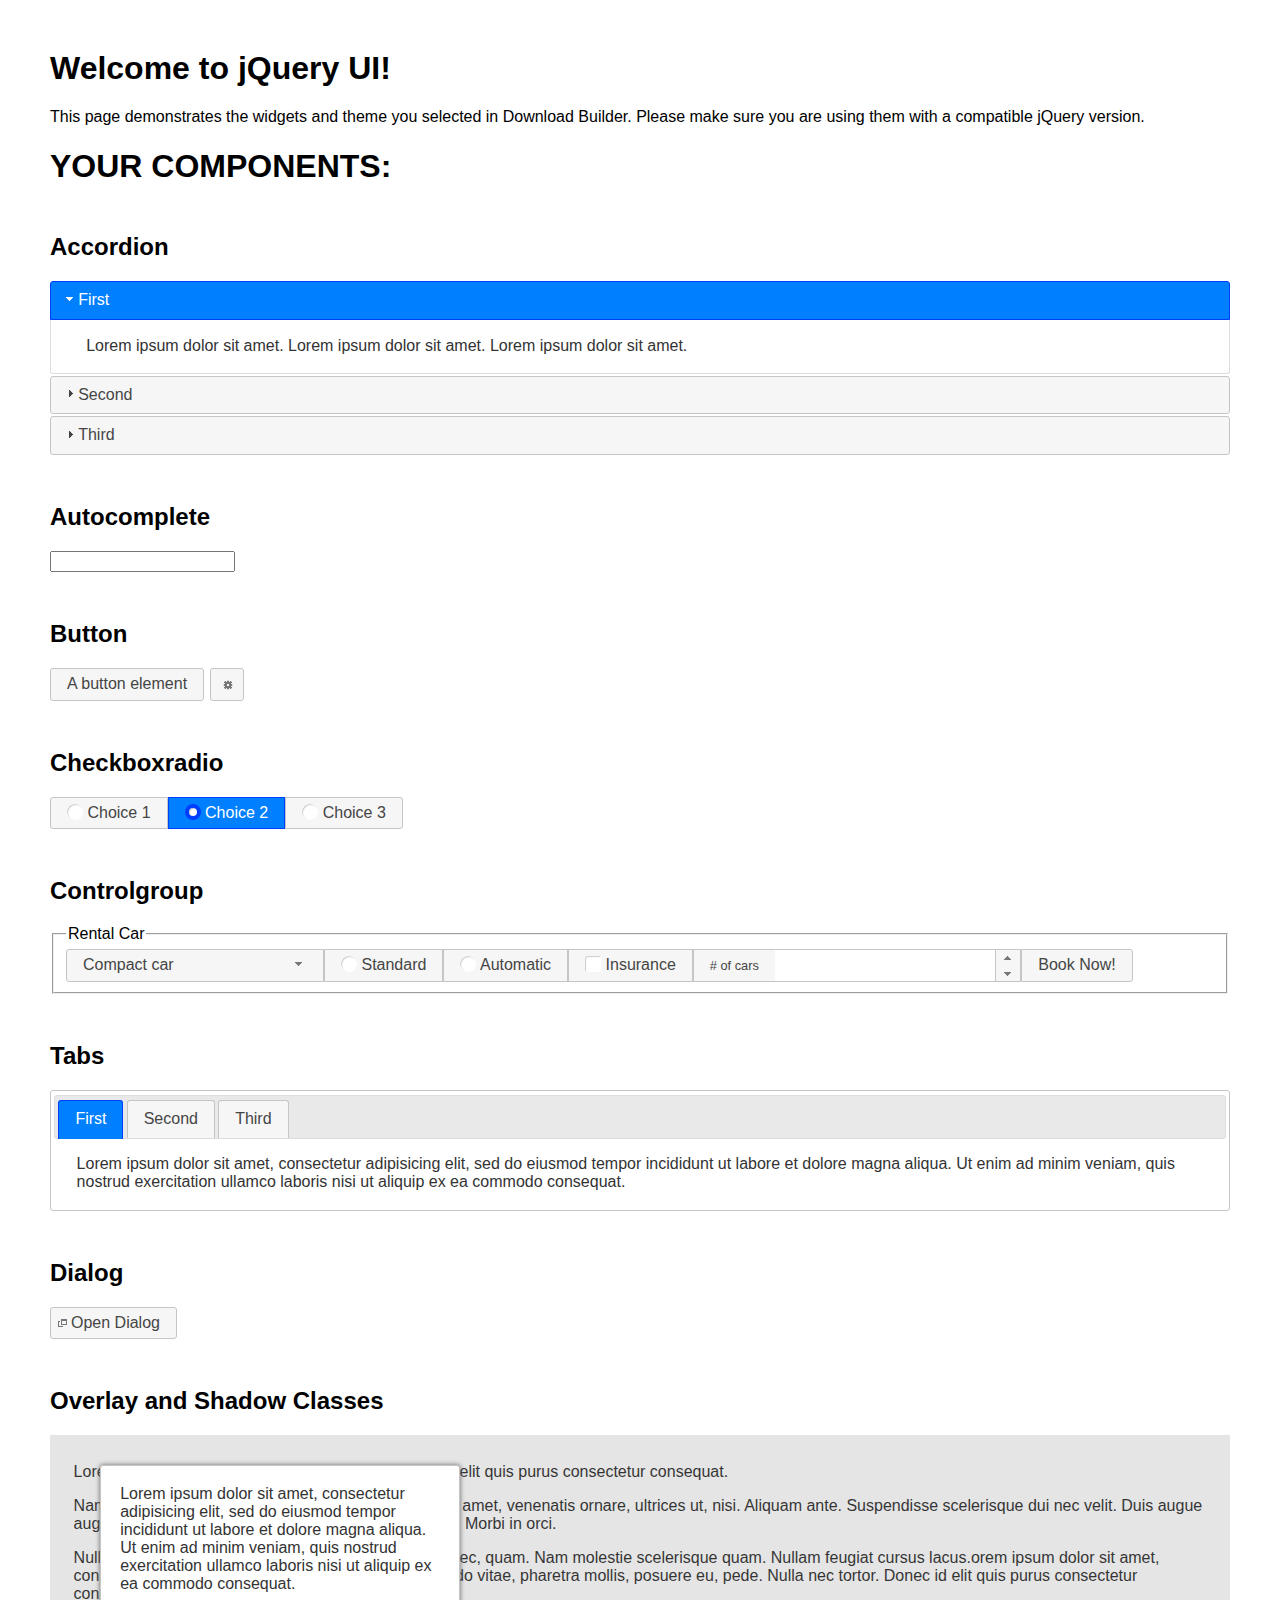
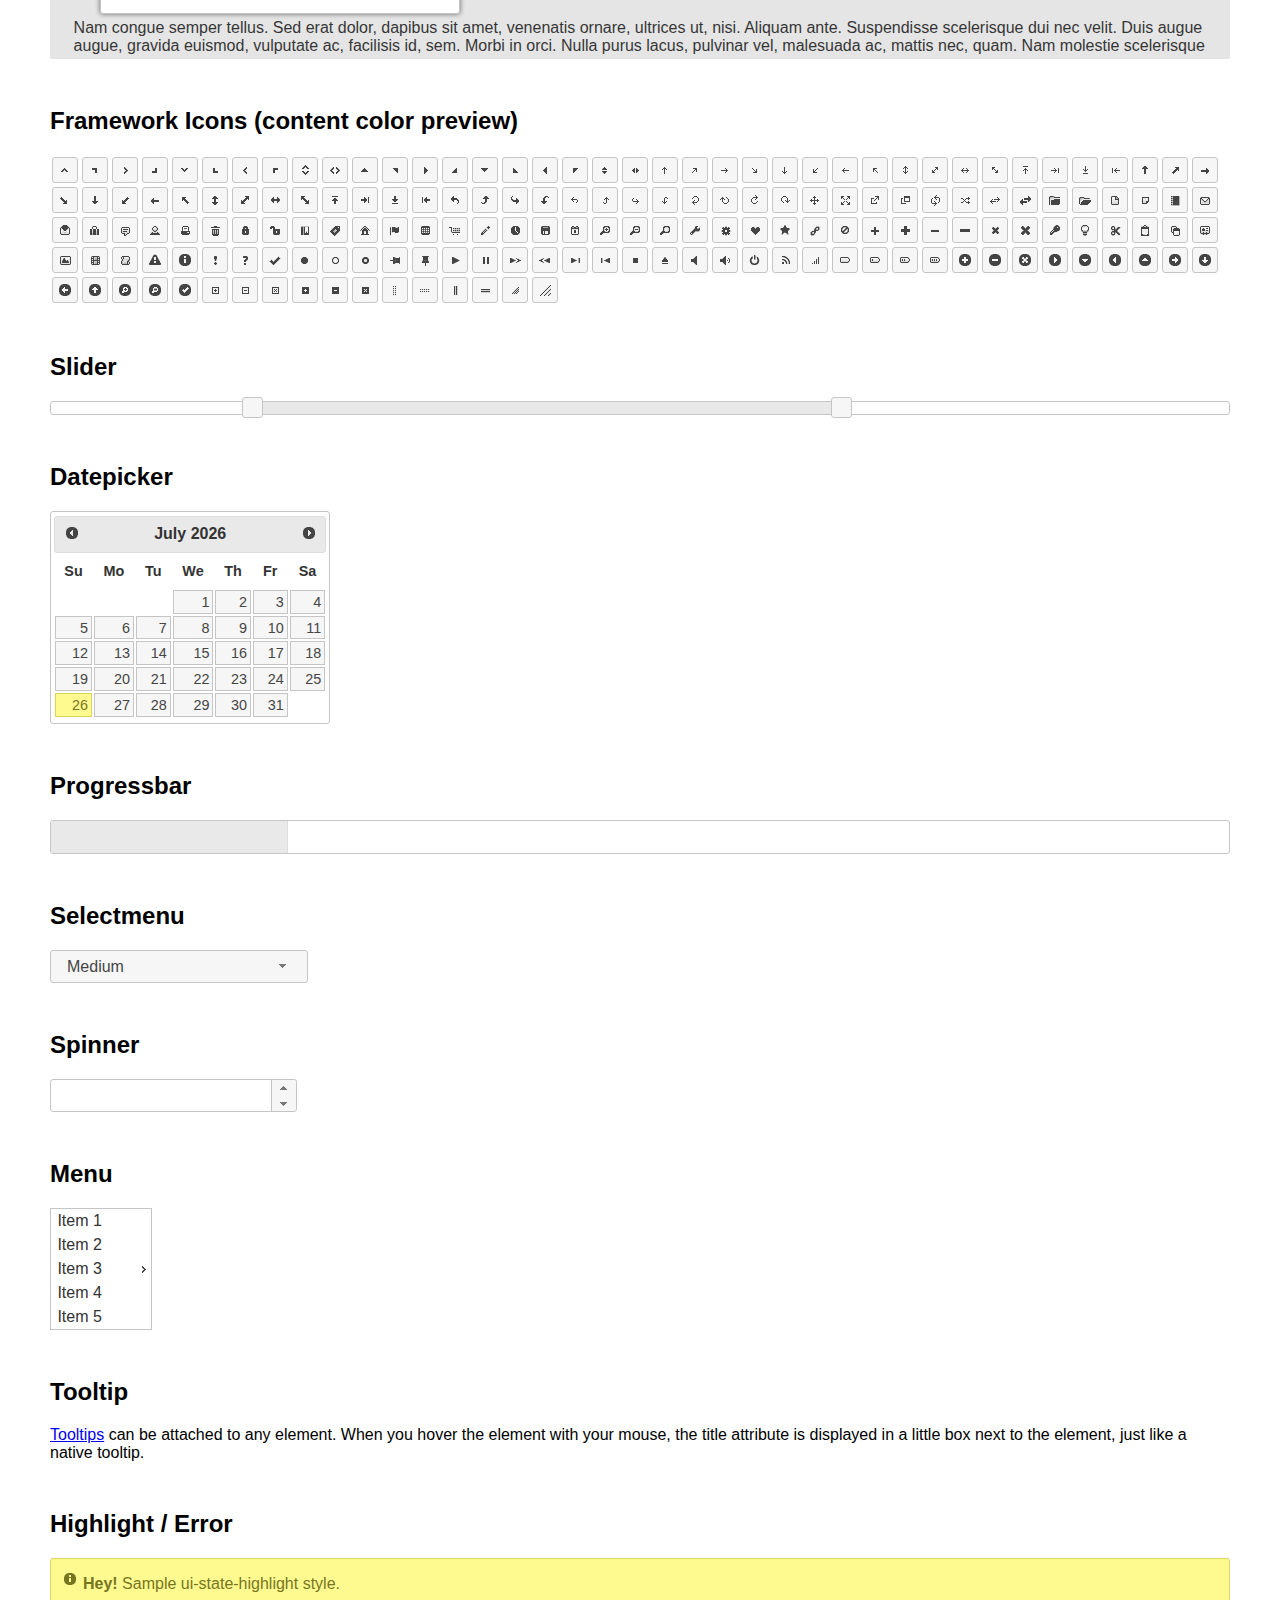
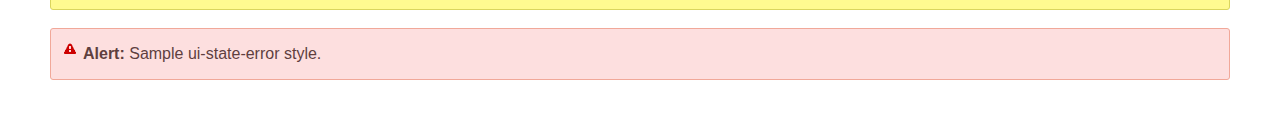
<file: css/jquery-ui-1.12.1.custom/index.html>
<!doctype html>
<html lang="us">
<head>
	<meta charset="utf-8">
	<title>jQuery UI Example Page</title>
	<link href="jquery-ui.css" rel="stylesheet">
	<style>
	body{
		font-family: "Trebuchet MS", sans-serif;
		margin: 50px;
	}
	.demoHeaders {
		margin-top: 2em;
	}
	#dialog-link {
		padding: .4em 1em .4em 20px;
		text-decoration: none;
		position: relative;
	}
	#dialog-link span.ui-icon {
		margin: 0 5px 0 0;
		position: absolute;
		left: .2em;
		top: 50%;
		margin-top: -8px;
	}
	#icons {
		margin: 0;
		padding: 0;
	}
	#icons li {
		margin: 2px;
		position: relative;
		padding: 4px 0;
		cursor: pointer;
		float: left;
		list-style: none;
	}
	#icons span.ui-icon {
		float: left;
		margin: 0 4px;
	}
	.fakewindowcontain .ui-widget-overlay {
		position: absolute;
	}
	select {
		width: 200px;
	}
	</style>
</head>
<body>

<h1>Welcome to jQuery UI!</h1>

<div class="ui-widget">
	<p>This page demonstrates the widgets and theme you selected in Download Builder. Please make sure you are using them with a compatible jQuery version.</p>
</div>

<h1>YOUR COMPONENTS:</h1>


<!-- Accordion -->
<h2 class="demoHeaders">Accordion</h2>
<div id="accordion">
	<h3>First</h3>
	<div>Lorem ipsum dolor sit amet. Lorem ipsum dolor sit amet. Lorem ipsum dolor sit amet.</div>
	<h3>Second</h3>
	<div>Phasellus mattis tincidunt nibh.</div>
	<h3>Third</h3>
	<div>Nam dui erat, auctor a, dignissim quis.</div>
</div>



<!-- Autocomplete -->
<h2 class="demoHeaders">Autocomplete</h2>
<div>
	<input id="autocomplete" title="type &quot;a&quot;">
</div>



<!-- Button -->
<h2 class="demoHeaders">Button</h2>
<button id="button">A button element</button>
<button id="button-icon">An icon-only button</button>



<!-- Checkboxradio -->
<h2 class="demoHeaders">Checkboxradio</h2>
<form style="margin-top: 1em;">
	<div id="radioset">
		<input type="radio" id="radio1" name="radio"><label for="radio1">Choice 1</label>
		<input type="radio" id="radio2" name="radio" checked="checked"><label for="radio2">Choice 2</label>
		<input type="radio" id="radio3" name="radio"><label for="radio3">Choice 3</label>
	</div>
</form>



<!-- Controlgroup -->
<h2 class="demoHeaders">Controlgroup</h2>
<fieldset>
	<legend>Rental Car</legend>
	<div id="controlgroup">
		<select id="car-type">
			<option>Compact car</option>
			<option>Midsize car</option>
			<option>Full size car</option>
			<option>SUV</option>
			<option>Luxury</option>
			<option>Truck</option>
			<option>Van</option>
		</select>
		<label for="transmission-standard">Standard</label>
		<input type="radio" name="transmission" id="transmission-standard">
		<label for="transmission-automatic">Automatic</label>
		<input type="radio" name="transmission" id="transmission-automatic">
		<label for="insurance">Insurance</label>
		<input type="checkbox" name="insurance" id="insurance">
		<label for="horizontal-spinner" class="ui-controlgroup-label"># of cars</label>
		<input id="horizontal-spinner" class="ui-spinner-input">
		<button>Book Now!</button>
	</div>
</fieldset>



<!-- Tabs -->
<h2 class="demoHeaders">Tabs</h2>
<div id="tabs">
	<ul>
		<li><a href="#tabs-1">First</a></li>
		<li><a href="#tabs-2">Second</a></li>
		<li><a href="#tabs-3">Third</a></li>
	</ul>
	<div id="tabs-1">Lorem ipsum dolor sit amet, consectetur adipisicing elit, sed do eiusmod tempor incididunt ut labore et dolore magna aliqua. Ut enim ad minim veniam, quis nostrud exercitation ullamco laboris nisi ut aliquip ex ea commodo consequat.</div>
	<div id="tabs-2">Phasellus mattis tincidunt nibh. Cras orci urna, blandit id, pretium vel, aliquet ornare, felis. Maecenas scelerisque sem non nisl. Fusce sed lorem in enim dictum bibendum.</div>
	<div id="tabs-3">Nam dui erat, auctor a, dignissim quis, sollicitudin eu, felis. Pellentesque nisi urna, interdum eget, sagittis et, consequat vestibulum, lacus. Mauris porttitor ullamcorper augue.</div>
</div>



<h2 class="demoHeaders">Dialog</h2>
<p>
	<button id="dialog-link" class="ui-button ui-corner-all ui-widget">
		<span class="ui-icon ui-icon-newwin"></span>Open Dialog
	</button>
</p>

<h2 class="demoHeaders">Overlay and Shadow Classes</h2>
<div style="position: relative; width: 96%; height: 200px; padding:1% 2%; overflow:hidden;" class="fakewindowcontain">
	<p>Lorem ipsum dolor sit amet,  Nulla nec tortor. Donec id elit quis purus consectetur consequat. </p><p>Nam congue semper tellus. Sed erat dolor, dapibus sit amet, venenatis ornare, ultrices ut, nisi. Aliquam ante. Suspendisse scelerisque dui nec velit. Duis augue augue, gravida euismod, vulputate ac, facilisis id, sem. Morbi in orci. </p><p>Nulla purus lacus, pulvinar vel, malesuada ac, mattis nec, quam. Nam molestie scelerisque quam. Nullam feugiat cursus lacus.orem ipsum dolor sit amet, consectetur adipiscing elit. Donec libero risus, commodo vitae, pharetra mollis, posuere eu, pede. Nulla nec tortor. Donec id elit quis purus consectetur consequat. </p><p>Nam congue semper tellus. Sed erat dolor, dapibus sit amet, venenatis ornare, ultrices ut, nisi. Aliquam ante. Suspendisse scelerisque dui nec velit. Duis augue augue, gravida euismod, vulputate ac, facilisis id, sem. Morbi in orci. Nulla purus lacus, pulvinar vel, malesuada ac, mattis nec, quam. Nam molestie scelerisque quam. </p><p>Nullam feugiat cursus lacus.orem ipsum dolor sit amet, consectetur adipiscing elit. Donec libero risus, commodo vitae, pharetra mollis, posuere eu, pede. Nulla nec tortor. Donec id elit quis purus consectetur consequat. Nam congue semper tellus. Sed erat dolor, dapibus sit amet, venenatis ornare, ultrices ut, nisi. Aliquam ante. </p><p>Suspendisse scelerisque dui nec velit. Duis augue augue, gravida euismod, vulputate ac, facilisis id, sem. Morbi in orci. Nulla purus lacus, pulvinar vel, malesuada ac, mattis nec, quam. Nam molestie scelerisque quam. Nullam feugiat cursus lacus.orem ipsum dolor sit amet, consectetur adipiscing elit. Donec libero risus, commodo vitae, pharetra mollis, posuere eu, pede. Nulla nec tortor. Donec id elit quis purus consectetur consequat. Nam congue semper tellus. Sed erat dolor, dapibus sit amet, venenatis ornare, ultrices ut, nisi. </p>

	<!-- ui-dialog -->
	<div class="ui-widget-overlay ui-front"></div>
	<div style="position: absolute; width: 320px; left: 50px; top: 30px; padding: 1.2em" class="ui-widget ui-front ui-widget-content ui-corner-all ui-widget-shadow">
		Lorem ipsum dolor sit amet, consectetur adipisicing elit, sed do eiusmod tempor incididunt ut labore et dolore magna aliqua. Ut enim ad minim veniam, quis nostrud exercitation ullamco laboris nisi ut aliquip ex ea commodo consequat.
	</div>

</div>

<!-- ui-dialog -->
<div id="dialog" title="Dialog Title">
	<p>Lorem ipsum dolor sit amet, consectetur adipisicing elit, sed do eiusmod tempor incididunt ut labore et dolore magna aliqua. Ut enim ad minim veniam, quis nostrud exercitation ullamco laboris nisi ut aliquip ex ea commodo consequat.</p>
</div>



<h2 class="demoHeaders">Framework Icons (content color preview)</h2>
<ul id="icons" class="ui-widget ui-helper-clearfix">
	<li class="ui-state-default ui-corner-all" title=".ui-icon-caret-1-n"><span class="ui-icon ui-icon-caret-1-n"></span></li>
	<li class="ui-state-default ui-corner-all" title=".ui-icon-caret-1-ne"><span class="ui-icon ui-icon-caret-1-ne"></span></li>
	<li class="ui-state-default ui-corner-all" title=".ui-icon-caret-1-e"><span class="ui-icon ui-icon-caret-1-e"></span></li>
	<li class="ui-state-default ui-corner-all" title=".ui-icon-caret-1-se"><span class="ui-icon ui-icon-caret-1-se"></span></li>
	<li class="ui-state-default ui-corner-all" title=".ui-icon-caret-1-s"><span class="ui-icon ui-icon-caret-1-s"></span></li>
	<li class="ui-state-default ui-corner-all" title=".ui-icon-caret-1-sw"><span class="ui-icon ui-icon-caret-1-sw"></span></li>
	<li class="ui-state-default ui-corner-all" title=".ui-icon-caret-1-w"><span class="ui-icon ui-icon-caret-1-w"></span></li>
	<li class="ui-state-default ui-corner-all" title=".ui-icon-caret-1-nw"><span class="ui-icon ui-icon-caret-1-nw"></span></li>
	<li class="ui-state-default ui-corner-all" title=".ui-icon-caret-2-n-s"><span class="ui-icon ui-icon-caret-2-n-s"></span></li>
	<li class="ui-state-default ui-corner-all" title=".ui-icon-caret-2-e-w"><span class="ui-icon ui-icon-caret-2-e-w"></span></li>
	<li class="ui-state-default ui-corner-all" title=".ui-icon-triangle-1-n"><span class="ui-icon ui-icon-triangle-1-n"></span></li>
	<li class="ui-state-default ui-corner-all" title=".ui-icon-triangle-1-ne"><span class="ui-icon ui-icon-triangle-1-ne"></span></li>
	<li class="ui-state-default ui-corner-all" title=".ui-icon-triangle-1-e"><span class="ui-icon ui-icon-triangle-1-e"></span></li>
	<li class="ui-state-default ui-corner-all" title=".ui-icon-triangle-1-se"><span class="ui-icon ui-icon-triangle-1-se"></span></li>
	<li class="ui-state-default ui-corner-all" title=".ui-icon-triangle-1-s"><span class="ui-icon ui-icon-triangle-1-s"></span></li>
	<li class="ui-state-default ui-corner-all" title=".ui-icon-triangle-1-sw"><span class="ui-icon ui-icon-triangle-1-sw"></span></li>
	<li class="ui-state-default ui-corner-all" title=".ui-icon-triangle-1-w"><span class="ui-icon ui-icon-triangle-1-w"></span></li>
	<li class="ui-state-default ui-corner-all" title=".ui-icon-triangle-1-nw"><span class="ui-icon ui-icon-triangle-1-nw"></span></li>
	<li class="ui-state-default ui-corner-all" title=".ui-icon-triangle-2-n-s"><span class="ui-icon ui-icon-triangle-2-n-s"></span></li>
	<li class="ui-state-default ui-corner-all" title=".ui-icon-triangle-2-e-w"><span class="ui-icon ui-icon-triangle-2-e-w"></span></li>
	<li class="ui-state-default ui-corner-all" title=".ui-icon-arrow-1-n"><span class="ui-icon ui-icon-arrow-1-n"></span></li>
	<li class="ui-state-default ui-corner-all" title=".ui-icon-arrow-1-ne"><span class="ui-icon ui-icon-arrow-1-ne"></span></li>
	<li class="ui-state-default ui-corner-all" title=".ui-icon-arrow-1-e"><span class="ui-icon ui-icon-arrow-1-e"></span></li>
	<li class="ui-state-default ui-corner-all" title=".ui-icon-arrow-1-se"><span class="ui-icon ui-icon-arrow-1-se"></span></li>
	<li class="ui-state-default ui-corner-all" title=".ui-icon-arrow-1-s"><span class="ui-icon ui-icon-arrow-1-s"></span></li>
	<li class="ui-state-default ui-corner-all" title=".ui-icon-arrow-1-sw"><span class="ui-icon ui-icon-arrow-1-sw"></span></li>
	<li class="ui-state-default ui-corner-all" title=".ui-icon-arrow-1-w"><span class="ui-icon ui-icon-arrow-1-w"></span></li>
	<li class="ui-state-default ui-corner-all" title=".ui-icon-arrow-1-nw"><span class="ui-icon ui-icon-arrow-1-nw"></span></li>
	<li class="ui-state-default ui-corner-all" title=".ui-icon-arrow-2-n-s"><span class="ui-icon ui-icon-arrow-2-n-s"></span></li>
	<li class="ui-state-default ui-corner-all" title=".ui-icon-arrow-2-ne-sw"><span class="ui-icon ui-icon-arrow-2-ne-sw"></span></li>
	<li class="ui-state-default ui-corner-all" title=".ui-icon-arrow-2-e-w"><span class="ui-icon ui-icon-arrow-2-e-w"></span></li>
	<li class="ui-state-default ui-corner-all" title=".ui-icon-arrow-2-se-nw"><span class="ui-icon ui-icon-arrow-2-se-nw"></span></li>
	<li class="ui-state-default ui-corner-all" title=".ui-icon-arrowstop-1-n"><span class="ui-icon ui-icon-arrowstop-1-n"></span></li>
	<li class="ui-state-default ui-corner-all" title=".ui-icon-arrowstop-1-e"><span class="ui-icon ui-icon-arrowstop-1-e"></span></li>
	<li class="ui-state-default ui-corner-all" title=".ui-icon-arrowstop-1-s"><span class="ui-icon ui-icon-arrowstop-1-s"></span></li>
	<li class="ui-state-default ui-corner-all" title=".ui-icon-arrowstop-1-w"><span class="ui-icon ui-icon-arrowstop-1-w"></span></li>
	<li class="ui-state-default ui-corner-all" title=".ui-icon-arrowthick-1-n"><span class="ui-icon ui-icon-arrowthick-1-n"></span></li>
	<li class="ui-state-default ui-corner-all" title=".ui-icon-arrowthick-1-ne"><span class="ui-icon ui-icon-arrowthick-1-ne"></span></li>
	<li class="ui-state-default ui-corner-all" title=".ui-icon-arrowthick-1-e"><span class="ui-icon ui-icon-arrowthick-1-e"></span></li>
	<li class="ui-state-default ui-corner-all" title=".ui-icon-arrowthick-1-se"><span class="ui-icon ui-icon-arrowthick-1-se"></span></li>
	<li class="ui-state-default ui-corner-all" title=".ui-icon-arrowthick-1-s"><span class="ui-icon ui-icon-arrowthick-1-s"></span></li>
	<li class="ui-state-default ui-corner-all" title=".ui-icon-arrowthick-1-sw"><span class="ui-icon ui-icon-arrowthick-1-sw"></span></li>
	<li class="ui-state-default ui-corner-all" title=".ui-icon-arrowthick-1-w"><span class="ui-icon ui-icon-arrowthick-1-w"></span></li>
	<li class="ui-state-default ui-corner-all" title=".ui-icon-arrowthick-1-nw"><span class="ui-icon ui-icon-arrowthick-1-nw"></span></li>
	<li class="ui-state-default ui-corner-all" title=".ui-icon-arrowthick-2-n-s"><span class="ui-icon ui-icon-arrowthick-2-n-s"></span></li>
	<li class="ui-state-default ui-corner-all" title=".ui-icon-arrowthick-2-ne-sw"><span class="ui-icon ui-icon-arrowthick-2-ne-sw"></span></li>
	<li class="ui-state-default ui-corner-all" title=".ui-icon-arrowthick-2-e-w"><span class="ui-icon ui-icon-arrowthick-2-e-w"></span></li>
	<li class="ui-state-default ui-corner-all" title=".ui-icon-arrowthick-2-se-nw"><span class="ui-icon ui-icon-arrowthick-2-se-nw"></span></li>
	<li class="ui-state-default ui-corner-all" title=".ui-icon-arrowthickstop-1-n"><span class="ui-icon ui-icon-arrowthickstop-1-n"></span></li>
	<li class="ui-state-default ui-corner-all" title=".ui-icon-arrowthickstop-1-e"><span class="ui-icon ui-icon-arrowthickstop-1-e"></span></li>
	<li class="ui-state-default ui-corner-all" title=".ui-icon-arrowthickstop-1-s"><span class="ui-icon ui-icon-arrowthickstop-1-s"></span></li>
	<li class="ui-state-default ui-corner-all" title=".ui-icon-arrowthickstop-1-w"><span class="ui-icon ui-icon-arrowthickstop-1-w"></span></li>
	<li class="ui-state-default ui-corner-all" title=".ui-icon-arrowreturnthick-1-w"><span class="ui-icon ui-icon-arrowreturnthick-1-w"></span></li>
	<li class="ui-state-default ui-corner-all" title=".ui-icon-arrowreturnthick-1-n"><span class="ui-icon ui-icon-arrowreturnthick-1-n"></span></li>
	<li class="ui-state-default ui-corner-all" title=".ui-icon-arrowreturnthick-1-e"><span class="ui-icon ui-icon-arrowreturnthick-1-e"></span></li>
	<li class="ui-state-default ui-corner-all" title=".ui-icon-arrowreturnthick-1-s"><span class="ui-icon ui-icon-arrowreturnthick-1-s"></span></li>
	<li class="ui-state-default ui-corner-all" title=".ui-icon-arrowreturn-1-w"><span class="ui-icon ui-icon-arrowreturn-1-w"></span></li>
	<li class="ui-state-default ui-corner-all" title=".ui-icon-arrowreturn-1-n"><span class="ui-icon ui-icon-arrowreturn-1-n"></span></li>
	<li class="ui-state-default ui-corner-all" title=".ui-icon-arrowreturn-1-e"><span class="ui-icon ui-icon-arrowreturn-1-e"></span></li>
	<li class="ui-state-default ui-corner-all" title=".ui-icon-arrowreturn-1-s"><span class="ui-icon ui-icon-arrowreturn-1-s"></span></li>
	<li class="ui-state-default ui-corner-all" title=".ui-icon-arrowrefresh-1-w"><span class="ui-icon ui-icon-arrowrefresh-1-w"></span></li>
	<li class="ui-state-default ui-corner-all" title=".ui-icon-arrowrefresh-1-n"><span class="ui-icon ui-icon-arrowrefresh-1-n"></span></li>
	<li class="ui-state-default ui-corner-all" title=".ui-icon-arrowrefresh-1-e"><span class="ui-icon ui-icon-arrowrefresh-1-e"></span></li>
	<li class="ui-state-default ui-corner-all" title=".ui-icon-arrowrefresh-1-s"><span class="ui-icon ui-icon-arrowrefresh-1-s"></span></li>
	<li class="ui-state-default ui-corner-all" title=".ui-icon-arrow-4"><span class="ui-icon ui-icon-arrow-4"></span></li>
	<li class="ui-state-default ui-corner-all" title=".ui-icon-arrow-4-diag"><span class="ui-icon ui-icon-arrow-4-diag"></span></li>
	<li class="ui-state-default ui-corner-all" title=".ui-icon-extlink"><span class="ui-icon ui-icon-extlink"></span></li>
	<li class="ui-state-default ui-corner-all" title=".ui-icon-newwin"><span class="ui-icon ui-icon-newwin"></span></li>
	<li class="ui-state-default ui-corner-all" title=".ui-icon-refresh"><span class="ui-icon ui-icon-refresh"></span></li>
	<li class="ui-state-default ui-corner-all" title=".ui-icon-shuffle"><span class="ui-icon ui-icon-shuffle"></span></li>
	<li class="ui-state-default ui-corner-all" title=".ui-icon-transfer-e-w"><span class="ui-icon ui-icon-transfer-e-w"></span></li>
	<li class="ui-state-default ui-corner-all" title=".ui-icon-transferthick-e-w"><span class="ui-icon ui-icon-transferthick-e-w"></span></li>
	<li class="ui-state-default ui-corner-all" title=".ui-icon-folder-collapsed"><span class="ui-icon ui-icon-folder-collapsed"></span></li>
	<li class="ui-state-default ui-corner-all" title=".ui-icon-folder-open"><span class="ui-icon ui-icon-folder-open"></span></li>
	<li class="ui-state-default ui-corner-all" title=".ui-icon-document"><span class="ui-icon ui-icon-document"></span></li>
	<li class="ui-state-default ui-corner-all" title=".ui-icon-document-b"><span class="ui-icon ui-icon-document-b"></span></li>
	<li class="ui-state-default ui-corner-all" title=".ui-icon-note"><span class="ui-icon ui-icon-note"></span></li>
	<li class="ui-state-default ui-corner-all" title=".ui-icon-mail-closed"><span class="ui-icon ui-icon-mail-closed"></span></li>
	<li class="ui-state-default ui-corner-all" title=".ui-icon-mail-open"><span class="ui-icon ui-icon-mail-open"></span></li>
	<li class="ui-state-default ui-corner-all" title=".ui-icon-suitcase"><span class="ui-icon ui-icon-suitcase"></span></li>
	<li class="ui-state-default ui-corner-all" title=".ui-icon-comment"><span class="ui-icon ui-icon-comment"></span></li>
	<li class="ui-state-default ui-corner-all" title=".ui-icon-person"><span class="ui-icon ui-icon-person"></span></li>
	<li class="ui-state-default ui-corner-all" title=".ui-icon-print"><span class="ui-icon ui-icon-print"></span></li>
	<li class="ui-state-default ui-corner-all" title=".ui-icon-trash"><span class="ui-icon ui-icon-trash"></span></li>
	<li class="ui-state-default ui-corner-all" title=".ui-icon-locked"><span class="ui-icon ui-icon-locked"></span></li>
	<li class="ui-state-default ui-corner-all" title=".ui-icon-unlocked"><span class="ui-icon ui-icon-unlocked"></span></li>
	<li class="ui-state-default ui-corner-all" title=".ui-icon-bookmark"><span class="ui-icon ui-icon-bookmark"></span></li>
	<li class="ui-state-default ui-corner-all" title=".ui-icon-tag"><span class="ui-icon ui-icon-tag"></span></li>
	<li class="ui-state-default ui-corner-all" title=".ui-icon-home"><span class="ui-icon ui-icon-home"></span></li>
	<li class="ui-state-default ui-corner-all" title=".ui-icon-flag"><span class="ui-icon ui-icon-flag"></span></li>
	<li class="ui-state-default ui-corner-all" title=".ui-icon-calculator"><span class="ui-icon ui-icon-calculator"></span></li>
	<li class="ui-state-default ui-corner-all" title=".ui-icon-cart"><span class="ui-icon ui-icon-cart"></span></li>
	<li class="ui-state-default ui-corner-all" title=".ui-icon-pencil"><span class="ui-icon ui-icon-pencil"></span></li>
	<li class="ui-state-default ui-corner-all" title=".ui-icon-clock"><span class="ui-icon ui-icon-clock"></span></li>
	<li class="ui-state-default ui-corner-all" title=".ui-icon-disk"><span class="ui-icon ui-icon-disk"></span></li>
	<li class="ui-state-default ui-corner-all" title=".ui-icon-calendar"><span class="ui-icon ui-icon-calendar"></span></li>
	<li class="ui-state-default ui-corner-all" title=".ui-icon-zoomin"><span class="ui-icon ui-icon-zoomin"></span></li>
	<li class="ui-state-default ui-corner-all" title=".ui-icon-zoomout"><span class="ui-icon ui-icon-zoomout"></span></li>
	<li class="ui-state-default ui-corner-all" title=".ui-icon-search"><span class="ui-icon ui-icon-search"></span></li>
	<li class="ui-state-default ui-corner-all" title=".ui-icon-wrench"><span class="ui-icon ui-icon-wrench"></span></li>
	<li class="ui-state-default ui-corner-all" title=".ui-icon-gear"><span class="ui-icon ui-icon-gear"></span></li>
	<li class="ui-state-default ui-corner-all" title=".ui-icon-heart"><span class="ui-icon ui-icon-heart"></span></li>
	<li class="ui-state-default ui-corner-all" title=".ui-icon-star"><span class="ui-icon ui-icon-star"></span></li>
	<li class="ui-state-default ui-corner-all" title=".ui-icon-link"><span class="ui-icon ui-icon-link"></span></li>
	<li class="ui-state-default ui-corner-all" title=".ui-icon-cancel"><span class="ui-icon ui-icon-cancel"></span></li>
	<li class="ui-state-default ui-corner-all" title=".ui-icon-plus"><span class="ui-icon ui-icon-plus"></span></li>
	<li class="ui-state-default ui-corner-all" title=".ui-icon-plusthick"><span class="ui-icon ui-icon-plusthick"></span></li>
	<li class="ui-state-default ui-corner-all" title=".ui-icon-minus"><span class="ui-icon ui-icon-minus"></span></li>
	<li class="ui-state-default ui-corner-all" title=".ui-icon-minusthick"><span class="ui-icon ui-icon-minusthick"></span></li>
	<li class="ui-state-default ui-corner-all" title=".ui-icon-close"><span class="ui-icon ui-icon-close"></span></li>
	<li class="ui-state-default ui-corner-all" title=".ui-icon-closethick"><span class="ui-icon ui-icon-closethick"></span></li>
	<li class="ui-state-default ui-corner-all" title=".ui-icon-key"><span class="ui-icon ui-icon-key"></span></li>
	<li class="ui-state-default ui-corner-all" title=".ui-icon-lightbulb"><span class="ui-icon ui-icon-lightbulb"></span></li>
	<li class="ui-state-default ui-corner-all" title=".ui-icon-scissors"><span class="ui-icon ui-icon-scissors"></span></li>
	<li class="ui-state-default ui-corner-all" title=".ui-icon-clipboard"><span class="ui-icon ui-icon-clipboard"></span></li>
	<li class="ui-state-default ui-corner-all" title=".ui-icon-copy"><span class="ui-icon ui-icon-copy"></span></li>
	<li class="ui-state-default ui-corner-all" title=".ui-icon-contact"><span class="ui-icon ui-icon-contact"></span></li>
	<li class="ui-state-default ui-corner-all" title=".ui-icon-image"><span class="ui-icon ui-icon-image"></span></li>
	<li class="ui-state-default ui-corner-all" title=".ui-icon-video"><span class="ui-icon ui-icon-video"></span></li>
	<li class="ui-state-default ui-corner-all" title=".ui-icon-script"><span class="ui-icon ui-icon-script"></span></li>
	<li class="ui-state-default ui-corner-all" title=".ui-icon-alert"><span class="ui-icon ui-icon-alert"></span></li>
	<li class="ui-state-default ui-corner-all" title=".ui-icon-info"><span class="ui-icon ui-icon-info"></span></li>
	<li class="ui-state-default ui-corner-all" title=".ui-icon-notice"><span class="ui-icon ui-icon-notice"></span></li>
	<li class="ui-state-default ui-corner-all" title=".ui-icon-help"><span class="ui-icon ui-icon-help"></span></li>
	<li class="ui-state-default ui-corner-all" title=".ui-icon-check"><span class="ui-icon ui-icon-check"></span></li>
	<li class="ui-state-default ui-corner-all" title=".ui-icon-bullet"><span class="ui-icon ui-icon-bullet"></span></li>
	<li class="ui-state-default ui-corner-all" title=".ui-icon-radio-off"><span class="ui-icon ui-icon-radio-off"></span></li>
	<li class="ui-state-default ui-corner-all" title=".ui-icon-radio-on"><span class="ui-icon ui-icon-radio-on"></span></li>
	<li class="ui-state-default ui-corner-all" title=".ui-icon-pin-w"><span class="ui-icon ui-icon-pin-w"></span></li>
	<li class="ui-state-default ui-corner-all" title=".ui-icon-pin-s"><span class="ui-icon ui-icon-pin-s"></span></li>
	<li class="ui-state-default ui-corner-all" title=".ui-icon-play"><span class="ui-icon ui-icon-play"></span></li>
	<li class="ui-state-default ui-corner-all" title=".ui-icon-pause"><span class="ui-icon ui-icon-pause"></span></li>
	<li class="ui-state-default ui-corner-all" title=".ui-icon-seek-next"><span class="ui-icon ui-icon-seek-next"></span></li>
	<li class="ui-state-default ui-corner-all" title=".ui-icon-seek-prev"><span class="ui-icon ui-icon-seek-prev"></span></li>
	<li class="ui-state-default ui-corner-all" title=".ui-icon-seek-end"><span class="ui-icon ui-icon-seek-end"></span></li>
	<li class="ui-state-default ui-corner-all" title=".ui-icon-seek-first"><span class="ui-icon ui-icon-seek-first"></span></li>
	<li class="ui-state-default ui-corner-all" title=".ui-icon-stop"><span class="ui-icon ui-icon-stop"></span></li>
	<li class="ui-state-default ui-corner-all" title=".ui-icon-eject"><span class="ui-icon ui-icon-eject"></span></li>
	<li class="ui-state-default ui-corner-all" title=".ui-icon-volume-off"><span class="ui-icon ui-icon-volume-off"></span></li>
	<li class="ui-state-default ui-corner-all" title=".ui-icon-volume-on"><span class="ui-icon ui-icon-volume-on"></span></li>
	<li class="ui-state-default ui-corner-all" title=".ui-icon-power"><span class="ui-icon ui-icon-power"></span></li>
	<li class="ui-state-default ui-corner-all" title=".ui-icon-signal-diag"><span class="ui-icon ui-icon-signal-diag"></span></li>
	<li class="ui-state-default ui-corner-all" title=".ui-icon-signal"><span class="ui-icon ui-icon-signal"></span></li>
	<li class="ui-state-default ui-corner-all" title=".ui-icon-battery-0"><span class="ui-icon ui-icon-battery-0"></span></li>
	<li class="ui-state-default ui-corner-all" title=".ui-icon-battery-1"><span class="ui-icon ui-icon-battery-1"></span></li>
	<li class="ui-state-default ui-corner-all" title=".ui-icon-battery-2"><span class="ui-icon ui-icon-battery-2"></span></li>
	<li class="ui-state-default ui-corner-all" title=".ui-icon-battery-3"><span class="ui-icon ui-icon-battery-3"></span></li>
	<li class="ui-state-default ui-corner-all" title=".ui-icon-circle-plus"><span class="ui-icon ui-icon-circle-plus"></span></li>
	<li class="ui-state-default ui-corner-all" title=".ui-icon-circle-minus"><span class="ui-icon ui-icon-circle-minus"></span></li>
	<li class="ui-state-default ui-corner-all" title=".ui-icon-circle-close"><span class="ui-icon ui-icon-circle-close"></span></li>
	<li class="ui-state-default ui-corner-all" title=".ui-icon-circle-triangle-e"><span class="ui-icon ui-icon-circle-triangle-e"></span></li>
	<li class="ui-state-default ui-corner-all" title=".ui-icon-circle-triangle-s"><span class="ui-icon ui-icon-circle-triangle-s"></span></li>
	<li class="ui-state-default ui-corner-all" title=".ui-icon-circle-triangle-w"><span class="ui-icon ui-icon-circle-triangle-w"></span></li>
	<li class="ui-state-default ui-corner-all" title=".ui-icon-circle-triangle-n"><span class="ui-icon ui-icon-circle-triangle-n"></span></li>
	<li class="ui-state-default ui-corner-all" title=".ui-icon-circle-arrow-e"><span class="ui-icon ui-icon-circle-arrow-e"></span></li>
	<li class="ui-state-default ui-corner-all" title=".ui-icon-circle-arrow-s"><span class="ui-icon ui-icon-circle-arrow-s"></span></li>
	<li class="ui-state-default ui-corner-all" title=".ui-icon-circle-arrow-w"><span class="ui-icon ui-icon-circle-arrow-w"></span></li>
	<li class="ui-state-default ui-corner-all" title=".ui-icon-circle-arrow-n"><span class="ui-icon ui-icon-circle-arrow-n"></span></li>
	<li class="ui-state-default ui-corner-all" title=".ui-icon-circle-zoomin"><span class="ui-icon ui-icon-circle-zoomin"></span></li>
	<li class="ui-state-default ui-corner-all" title=".ui-icon-circle-zoomout"><span class="ui-icon ui-icon-circle-zoomout"></span></li>
	<li class="ui-state-default ui-corner-all" title=".ui-icon-circle-check"><span class="ui-icon ui-icon-circle-check"></span></li>
	<li class="ui-state-default ui-corner-all" title=".ui-icon-circlesmall-plus"><span class="ui-icon ui-icon-circlesmall-plus"></span></li>
	<li class="ui-state-default ui-corner-all" title=".ui-icon-circlesmall-minus"><span class="ui-icon ui-icon-circlesmall-minus"></span></li>
	<li class="ui-state-default ui-corner-all" title=".ui-icon-circlesmall-close"><span class="ui-icon ui-icon-circlesmall-close"></span></li>
	<li class="ui-state-default ui-corner-all" title=".ui-icon-squaresmall-plus"><span class="ui-icon ui-icon-squaresmall-plus"></span></li>
	<li class="ui-state-default ui-corner-all" title=".ui-icon-squaresmall-minus"><span class="ui-icon ui-icon-squaresmall-minus"></span></li>
	<li class="ui-state-default ui-corner-all" title=".ui-icon-squaresmall-close"><span class="ui-icon ui-icon-squaresmall-close"></span></li>
	<li class="ui-state-default ui-corner-all" title=".ui-icon-grip-dotted-vertical"><span class="ui-icon ui-icon-grip-dotted-vertical"></span></li>
	<li class="ui-state-default ui-corner-all" title=".ui-icon-grip-dotted-horizontal"><span class="ui-icon ui-icon-grip-dotted-horizontal"></span></li>
	<li class="ui-state-default ui-corner-all" title=".ui-icon-grip-solid-vertical"><span class="ui-icon ui-icon-grip-solid-vertical"></span></li>
	<li class="ui-state-default ui-corner-all" title=".ui-icon-grip-solid-horizontal"><span class="ui-icon ui-icon-grip-solid-horizontal"></span></li>
	<li class="ui-state-default ui-corner-all" title=".ui-icon-gripsmall-diagonal-se"><span class="ui-icon ui-icon-gripsmall-diagonal-se"></span></li>
	<li class="ui-state-default ui-corner-all" title=".ui-icon-grip-diagonal-se"><span class="ui-icon ui-icon-grip-diagonal-se"></span></li>
</ul>


<!-- Slider -->
<h2 class="demoHeaders">Slider</h2>
<div id="slider"></div>



<!-- Datepicker -->
<h2 class="demoHeaders">Datepicker</h2>
<div id="datepicker"></div>



<!-- Progressbar -->
<h2 class="demoHeaders">Progressbar</h2>
<div id="progressbar"></div>



<!-- Progressbar -->
<h2 class="demoHeaders">Selectmenu</h2>
<select id="selectmenu">
	<option>Slower</option>
	<option>Slow</option>
	<option selected="selected">Medium</option>
	<option>Fast</option>
	<option>Faster</option>
</select>



<!-- Spinner -->
<h2 class="demoHeaders">Spinner</h2>
<input id="spinner">



<!-- Menu -->
<h2 class="demoHeaders">Menu</h2>
<ul style="width:100px;" id="menu">
	<li><div>Item 1</div></li>
	<li><div>Item 2</div></li>
	<li><div>Item 3</div>
		<ul>
			<li><div>Item 3-1</div></li>
			<li><div>Item 3-2</div></li>
			<li><div>Item 3-3</div></li>
			<li><div>Item 3-4</div></li>
			<li><div>Item 3-5</div></li>
		</ul>
	</li>
	<li><div>Item 4</div></li>
	<li><div>Item 5</div></li>
</ul>



<!-- Tooltip -->
<h2 class="demoHeaders">Tooltip</h2>
<p id="tooltip">
	<a href="#" title="That&apos;s what this widget is">Tooltips</a> can be attached to any element. When you hover
the element with your mouse, the title attribute is displayed in a little box next to the element, just like a native tooltip.
</p>


<!-- Highlight / Error -->
<h2 class="demoHeaders">Highlight / Error</h2>
<div class="ui-widget">
	<div class="ui-state-highlight ui-corner-all" style="margin-top: 20px; padding: 0 .7em;">
		<p><span class="ui-icon ui-icon-info" style="float: left; margin-right: .3em;"></span>
		<strong>Hey!</strong> Sample ui-state-highlight style.</p>
	</div>
</div>
<br>
<div class="ui-widget">
	<div class="ui-state-error ui-corner-all" style="padding: 0 .7em;">
		<p><span class="ui-icon ui-icon-alert" style="float: left; margin-right: .3em;"></span>
		<strong>Alert:</strong> Sample ui-state-error style.</p>
	</div>
</div>

<script src="external/jquery/jquery.js"></script>
<script src="jquery-ui.js"></script>
<script>

$( "#accordion" ).accordion();



var availableTags = [
	"ActionScript",
	"AppleScript",
	"Asp",
	"BASIC",
	"C",
	"C++",
	"Clojure",
	"COBOL",
	"ColdFusion",
	"Erlang",
	"Fortran",
	"Groovy",
	"Haskell",
	"Java",
	"JavaScript",
	"Lisp",
	"Perl",
	"PHP",
	"Python",
	"Ruby",
	"Scala",
	"Scheme"
];
$( "#autocomplete" ).autocomplete({
	source: availableTags
});



$( "#button" ).button();
$( "#button-icon" ).button({
	icon: "ui-icon-gear",
	showLabel: false
});



$( "#radioset" ).buttonset();



$( "#controlgroup" ).controlgroup();



$( "#tabs" ).tabs();



$( "#dialog" ).dialog({
	autoOpen: false,
	width: 400,
	buttons: [
		{
			text: "Ok",
			click: function() {
				$( this ).dialog( "close" );
			}
		},
		{
			text: "Cancel",
			click: function() {
				$( this ).dialog( "close" );
			}
		}
	]
});

// Link to open the dialog
$( "#dialog-link" ).click(function( event ) {
	$( "#dialog" ).dialog( "open" );
	event.preventDefault();
});



$( "#datepicker" ).datepicker({
	inline: true
});



$( "#slider" ).slider({
	range: true,
	values: [ 17, 67 ]
});



$( "#progressbar" ).progressbar({
	value: 20
});



$( "#spinner" ).spinner();



$( "#menu" ).menu();



$( "#tooltip" ).tooltip();



$( "#selectmenu" ).selectmenu();


// Hover states on the static widgets
$( "#dialog-link, #icons li" ).hover(
	function() {
		$( this ).addClass( "ui-state-hover" );
	},
	function() {
		$( this ).removeClass( "ui-state-hover" );
	}
);
</script>
</body>
</html>
</file>
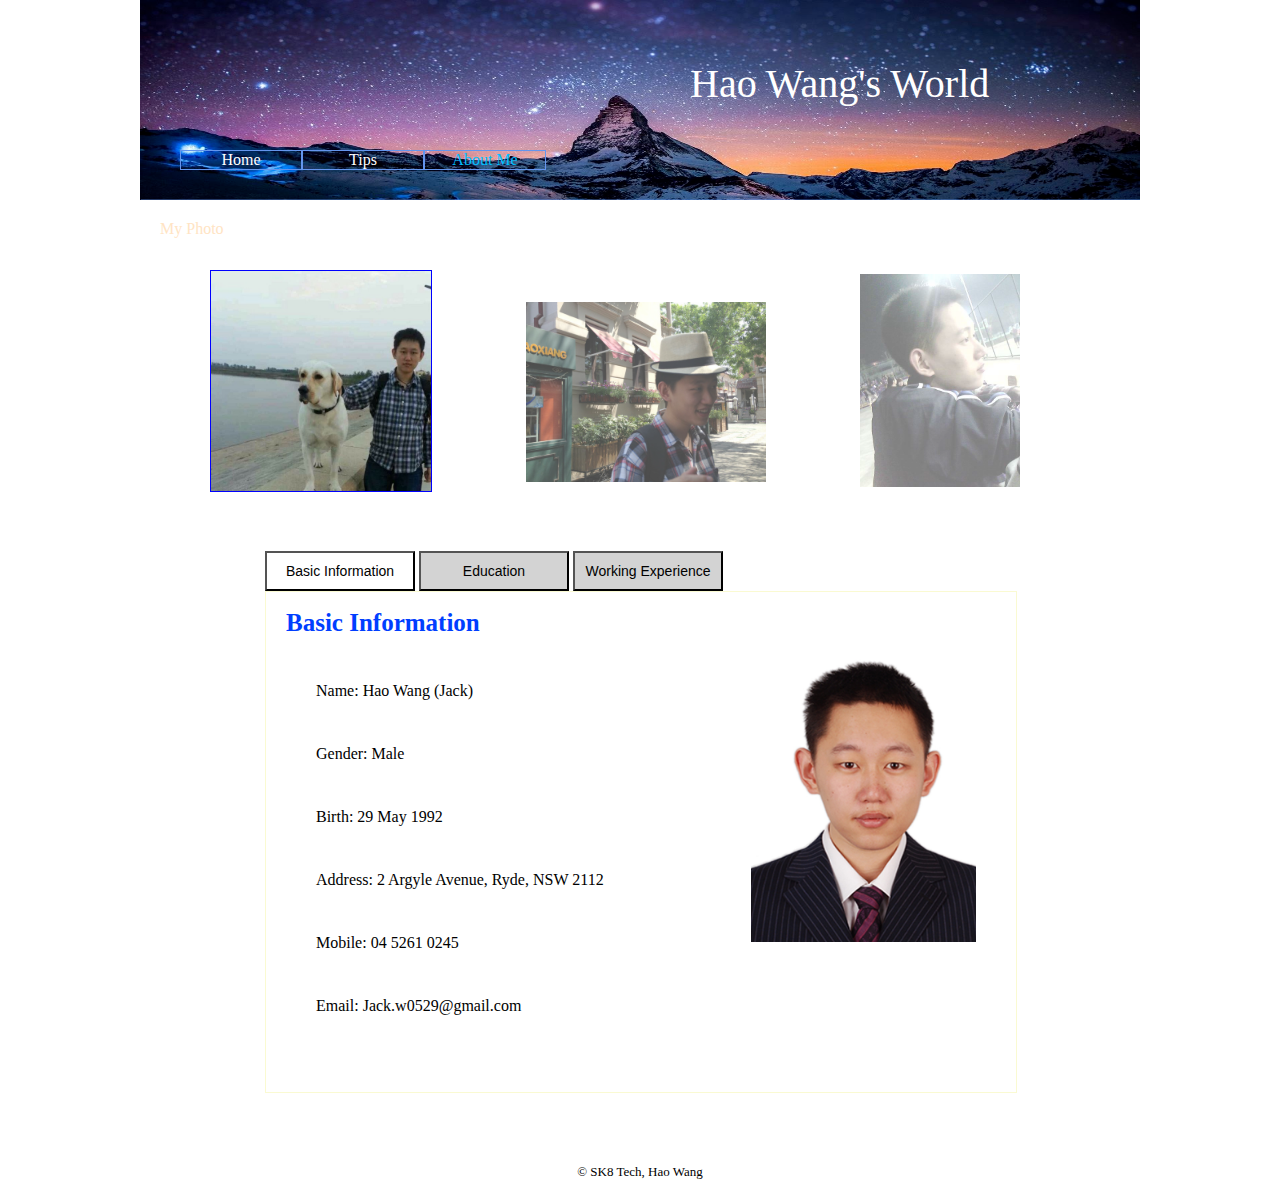
<file: About Me.html>
<!DOCTYPE html>
<html lang="en">
<head>
    <meta charset="UTF-8">
    <title>Hao Wang AboutMe</title>

    <link rel="stylesheet" type="text/css" href="css/header-footer.css">
    <link rel="stylesheet" type="text/css" href="css/AboutMe.css">
</head>
<body>
    <div id="mainpart">
        <!--header-->
        <div id="header">
            <div id="header_h">
                <h align="right">Hao Wang's World</h>
            </div>
            <ul>
                <li><a href="Homepage.html" >Home</a></li>
                <li><a href="Tips.html">Tips</a></li>
                <li><a href="About%20Me.html" class="selected">About Me</a></li>
            </ul>
        </div>
        <!--/header-->

        <!--content-CV and some pictures-->
        <div id="content">
            <script src="js/AboutMe.js" type="text/javascript"></script>
            <!--picture-->
            <div id="first" class="same-line">
                <div id="my-photos">
                    <p style="margin-left: 20px;margin-top: 0; padding-top: 20px; display: block; color: bisque">My Photo</p>
                    <img class="myphoto show" style="width: 220px;margin: auto 0 10px 70px" src="picture/myphoto1.jpg"/>
                    <img class="myphoto" style="width: 240px;margin: auto 0 20px 90px "src="picture/myphoto2.jpg"/>
                    <img class="myphoto" style="width: 160px; margin: 20px 0 15px 90px" src="picture/myphoto3.jpg"/>
                </div>
            </div>

            <!--CV content or self intro-->

            <div id="second" class="same-line">
                <div id="resume">
                    <div id="button" align="left">
                        <input class="active" type="button" value="Basic Information" tabindex="0"/>
                        <input type="button" value="Education" tabindex="1"/>
                        <input type="button" value="Working Experience" tabindex="2"/>
                    </div>
                    <div id="info">
                        <div class="CV" id="basic-info" style="display: block">
                            <img src="../JS%20practice/picture/Me.jpg"/>
                            <h1>Basic Information</h1>
                            <p>Name: Hao Wang (Jack)</p>
                            <p>Gender: Male</p>
                            <p>Birth: 29 May 1992</p>
                            <p>Address: 2 Argyle Avenue, Ryde, NSW 2112</p>
                            <p>Mobile: 04 5261 0245</p>
                            <p>Email: Jack.w0529@gmail.com</p>

                        </div>
                        <div class="CV" id="edu">
                            <h1>Education</h1>
                            <h2>Master</h2>
                            <p>Master, Information Technology, Major in Internetworking</p>
                            <p>University of Technology Sydney</p>
                            <p>2015.2 - 2016.11</p>
                            <br>
                            <h2>Bachelor</h2>
                            <p>Bachelor, Engineering Management</p>
                            <p>Central University of Finance and Economics – Beijing, China</p>
                            <p>2010.9 - 2014.7</p>
                        </div>
                        <div class="CV" id="work-exp">
                            <h1>Working Experience</h1>
                            <p><strong>Human Resources Internship</strong></p>
                            <p>Beijing 797 Hua Yin Electronics Co.,Ltd.</p>
                            <p>2011.7-2011.8 (1 month)</p>
                            <p> Recruit and train new employees</p>
                            <p> Record the personnel alteration situation</p>
                            <br>
                            <p><strong>Human Resources Internship</strong></p>
                            <p>Beijing Foreign Enterprise Human Resources Service Co.,Ltd.</p>
                            <p>2014.3-2014.4 (1 month)</p>
                            <p> Filtrate resume</p>
                            <p> Recruit new employees for China Unicorn and Samsung</p>
                            <p> Basic training for new employees</p>
                            <br>
                            <p><strong>Policies and regulations of internship</strong></p>
                            <p>China Industry Software Association</p>
                            <p>2014.7-2015.1 (6 months)</p>
                            <p> Contact and collect enterprise data from software enterprises</p>
                            <p> Basic data analysis to make standard for evaluating the annual qualified software enterprise</p>
                            <br>
                            <p><strong>Part-time Waiter</strong></p>
                            <p>Wangfu Family Kitchen, Eastwood</p>
                            <p>2015.11-2016.1 (3 months)</p>
                        </div>
                    </div>
                </div>
            </div>
        </div>
        <!--/content-->

        <!--footer-->
        <div id="footer">
            <p align="center">&copy; SK8 Tech, Hao Wang</p>
        </div>
        <!--/footer-->
    </div>
</body>

</html>
</file>
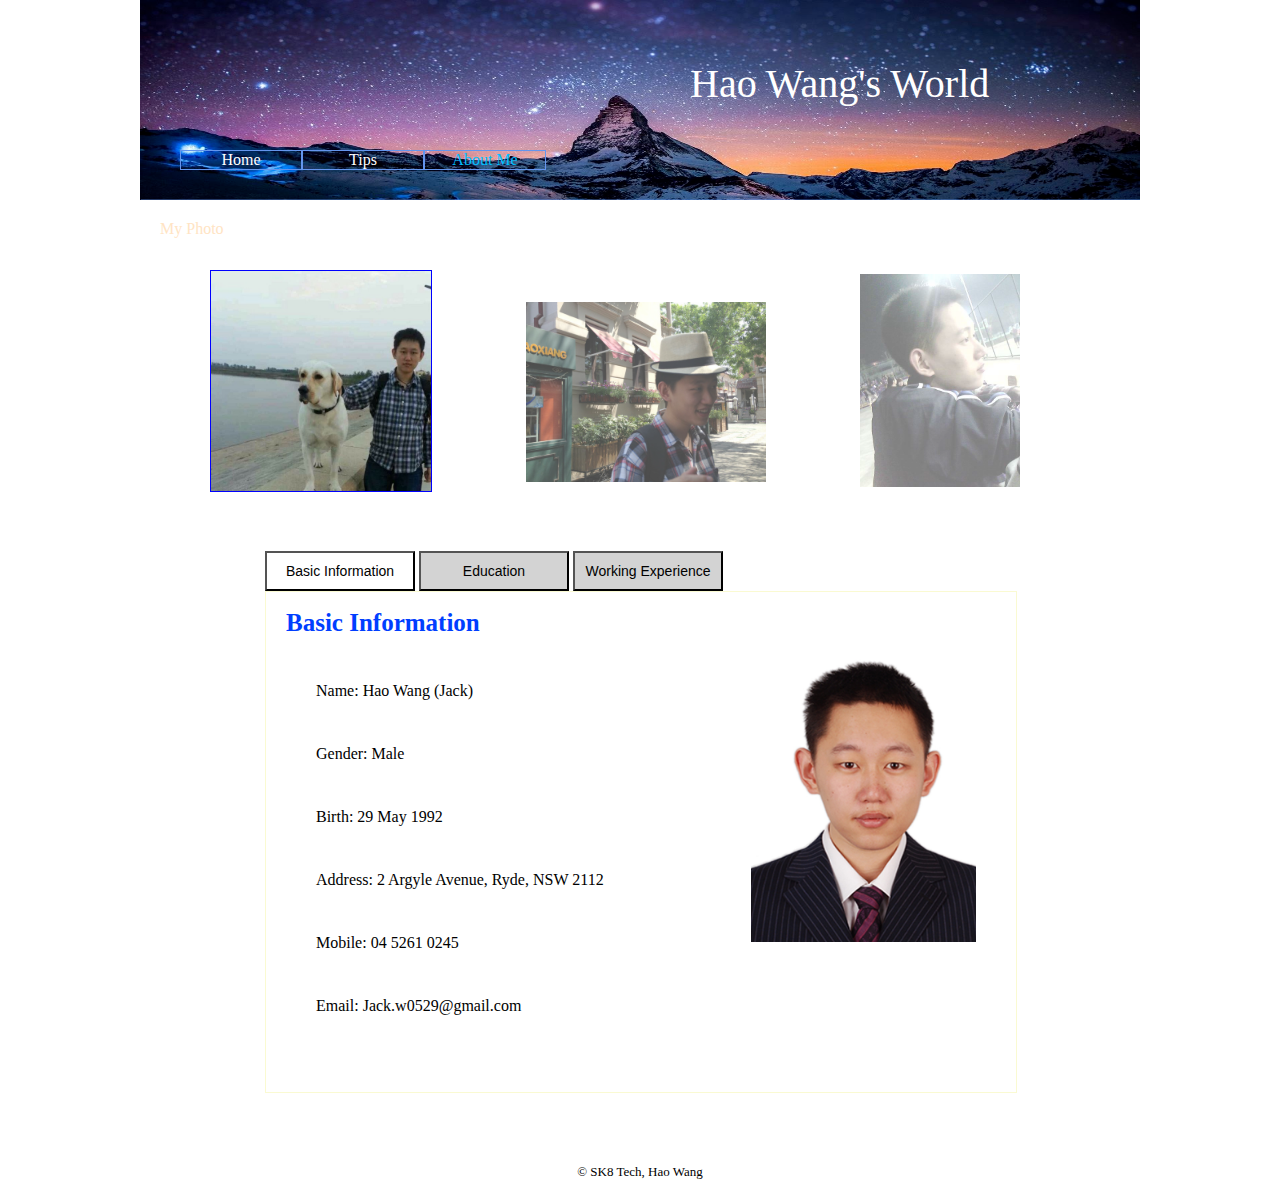
<file: about_me.html>
<!DOCTYPE html>
<html lang="en">
<head>
    <meta charset="UTF-8">
    <title>Hao Wang AboutMe</title>

    <link rel="stylesheet" type="text/css" href="css/header-footer.css">
    <link rel="stylesheet" type="text/css" href="css/AboutMe.css">
</head>
<body>
    <div id="mainpart">
        <!--header-->
        <div id="header">
            <div id="header_h">
                <h align="right">Hao Wang's World</h>
            </div>
            <ul>
            <li><a href="index.html">Home</a></li>
            <li><a href="tips.html">Tips</a></li>
            <li><a href="about_me.html" class="selected">About Me</a></li>
            </ul>
        </div>
        <!--/header-->

        <!--content-CV and some pictures-->
        <div id="content">
            <script src="js/AboutMe.js" type="text/javascript"></script>
            <!--picture-->
            <div id="first" class="same-line">
                <div id="my-photos">
                    <p style="margin-left: 20px;margin-top: 0; padding-top: 20px; display: block; color: bisque">My Photo</p>
                    <img class="myphoto show" style="width: 220px;margin: auto 0 10px 70px" src="picture/myphoto1.jpg"/>
                    <img class="myphoto" style="width: 240px;margin: auto 0 20px 90px "src="picture/myphoto2.jpg"/>
                    <img class="myphoto" style="width: 160px; margin: 20px 0 15px 90px" src="picture/myphoto3.jpg"/>
                </div>
            </div>

            <!--CV content or self intro-->

            <div id="second" class="same-line">
                <div id="resume">
                    <div id="button" align="left">
                        <input class="active" type="button" value="Basic Information" tabindex="0"/>
                        <input type="button" value="Education" tabindex="1"/>
                        <input type="button" value="Working Experience" tabindex="2"/>
                    </div>
                    <div id="info">
                        <div class="CV" id="basic-info" style="display: block">
                            <img src="../JS%20practice/picture/Me.jpg"/>
                            <h1>Basic Information</h1>
                            <p>Name: Hao Wang (Jack)</p>
                            <p>Gender: Male</p>
                            <p>Birth: 29 May 1992</p>
                            <p>Address: 2 Argyle Avenue, Ryde, NSW 2112</p>
                            <p>Mobile: 04 5261 0245</p>
                            <p>Email: Jack.w0529@gmail.com</p>

                        </div>
                        <div class="CV" id="edu">
                            <h1>Education</h1>
                            <h2>Master</h2>
                            <p>Master, Information Technology, Major in Internetworking</p>
                            <p>University of Technology Sydney</p>
                            <p>2015.2 - 2016.11</p>
                            <br>
                            <h2>Bachelor</h2>
                            <p>Bachelor, Engineering Management</p>
                            <p>Central University of Finance and Economics – Beijing, China</p>
                            <p>2010.9 - 2014.7</p>
                        </div>
                        <div class="CV" id="work-exp">
                            <h1>Working Experience</h1>
                            <p><strong>Human Resources Internship</strong></p>
                            <p>Beijing 797 Hua Yin Electronics Co.,Ltd.</p>
                            <p>2011.7-2011.8 (1 month)</p>
                            <p> Recruit and train new employees</p>
                            <p> Record the personnel alteration situation</p>
                            <br>
                            <p><strong>Human Resources Internship</strong></p>
                            <p>Beijing Foreign Enterprise Human Resources Service Co.,Ltd.</p>
                            <p>2014.3-2014.4 (1 month)</p>
                            <p> Filtrate resume</p>
                            <p> Recruit new employees for China Unicorn and Samsung</p>
                            <p> Basic training for new employees</p>
                            <br>
                            <p><strong>Policies and regulations of internship</strong></p>
                            <p>China Industry Software Association</p>
                            <p>2014.7-2015.1 (6 months)</p>
                            <p> Contact and collect enterprise data from software enterprises</p>
                            <p> Basic data analysis to make standard for evaluating the annual qualified software enterprise</p>
                            <br>
                            <p><strong>Part-time Waiter</strong></p>
                            <p>Wangfu Family Kitchen, Eastwood</p>
                            <p>2015.11-2016.1 (3 months)</p>
                        </div>
                    </div>
                </div>
            </div>
        </div>
        <!--/content-->

        <!--footer-->
        <div id="footer">
            <p align="center">&copy; SK8 Tech, Hao Wang</p>
        </div>
        <!--/footer-->
    </div>
</body>

</html>
</file>
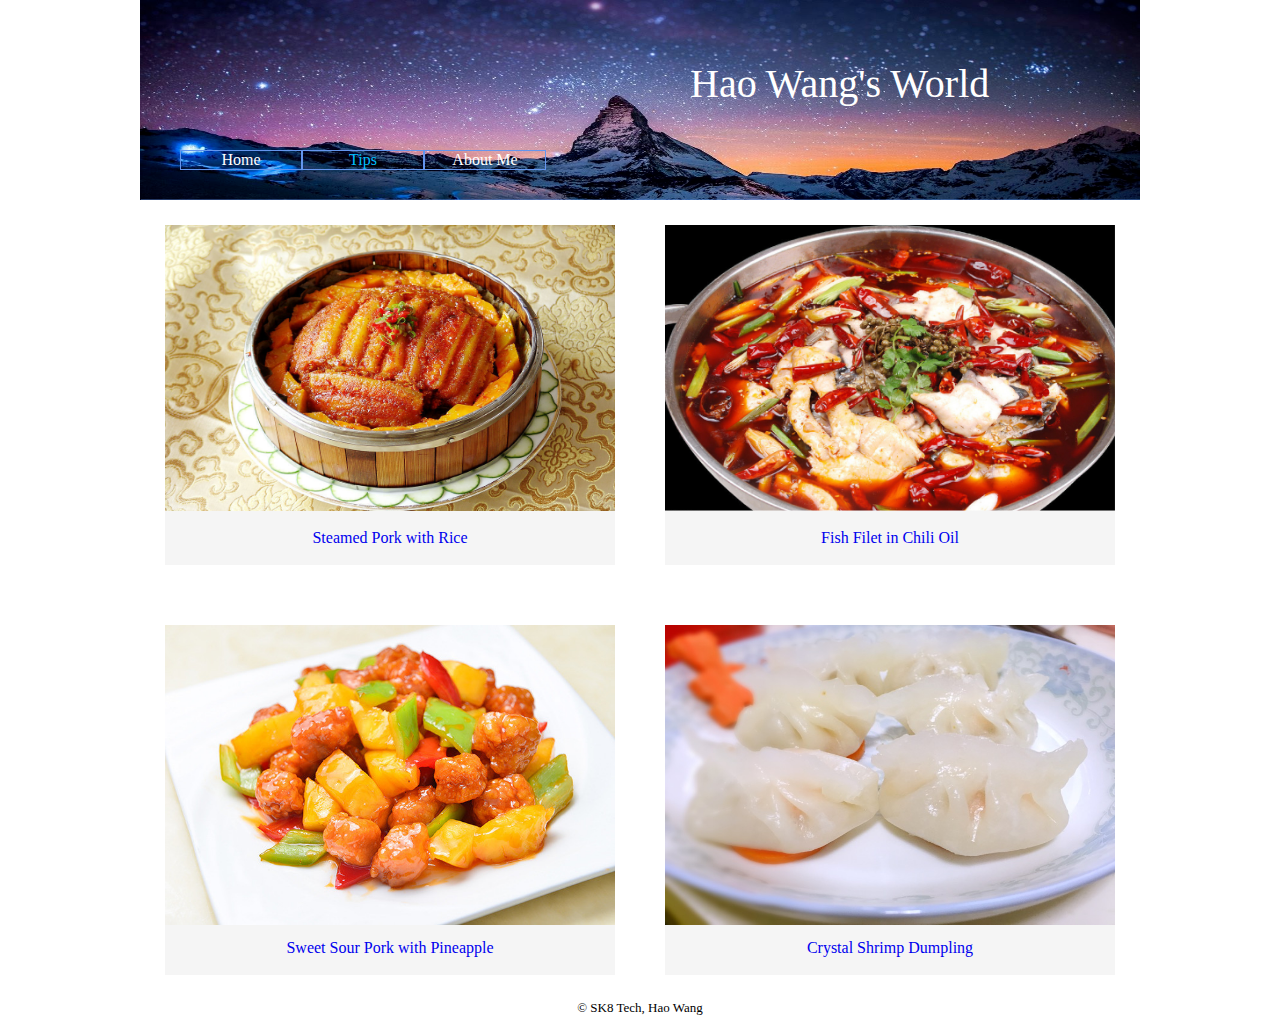
<file: Tips.html>
<!DOCTYPE html>
<html lang="en">
<head>
    <meta charset="UTF-8">
    <title>Receipt</title>
    <link rel="stylesheet" type="text/css" href="css/header-footer.css">
    <link rel="stylesheet" type="text/css" href="css/Tips.css">

</head>
<body>
    <div id="mainpart">
        <!--header-->
        <div id="header">
            <!--title-->
            <div id="header_h">
                <h align="right">Hao Wang's World</h>
            </div>
            <!--navigation-->
            <ul>
            <li><a href="index.html">Home</a></li>
            <li><a href="tips.html" class="selected">Tips</a></li>
            <li><a href="about_me.html">About Me</a></li>
            </ul>
        </div>
        <!--/header-->

        <!--content-->
        <div id="content" class="content">
            <!--title-->
            <ul id="gallery_1">
                <li>
                    <a href="picture/food1.png" style="height: 0;">
                        <img src="picture/food1.png" alt=""/>
                        <p>Steamed Pork with Rice</p>
                    </a>
                </li>
                <li>
                    <a href="picture/food2.png" style="width: 0;height: 0;">
                        <img src="picture/food2.png" alt=""/>
                        <p>Fish Filet in Chili Oil</p>
                    </a>
                </li>
            </ul>
            <ul id="gallery_2">
                <li>
                    <a href="picture/food3.jpg" style="height: 0;">
                        <img src="picture/food3.jpg" alt=""/>
                        <p>Sweet Sour Pork with Pineapple</p>
                    </a>
                </li>
                <li>
                    <a href="picture/food4.jpg" style="width: 0;height: 0;">
                        <img src="picture/food4.jpg" alt=""/>
                        <p>Crystal Shrimp Dumpling</p>
                    </a>
                </li>
            </ul>

        </div>
        <!--/content-->

        <!--footer-->
        <div id="footer">
            <p align="center">&copy; SK8 Tech, Hao Wang</p>
        </div>
        <!--/footer-->
    </div>
</body>
</html>
</file>
<file: css/header-footer.css>
#header {
    background-color: cornflowerblue;
    background-image: url("../picture/header-back.png");
    background-repeat: no-repeat;
    background-size: 1000px 200px;
    height: 200px;
    width: 1000px;
    margin: auto auto auto auto;
}

h {
    text-align: center;
    margin-left: 550px;
    font-size: 40px;
    margin-top: 60px;
    position: absolute;
    color: white;
}

#header_h {
    width: 1000px;
    height:40px;
}

ul{
    display: flex;
    height: 50px;
    margin-top: 80px;
}

#header ul li {
    margin-top: auto;
    list-style-type:none;
    padding: 0;
    border:1px solid cornflowerblue;
}
#header ul li:nth-last-child(1){
    margin-right: 20px;
}

#header a {
    text-decoration: none;
    display: block;
    width: 120px;
    text-align: center;
    background-color: transparent;
    color: white;
}






#header a:hover{
    color: lightblue;
    text-decoration: underline;
}

#header a.selected{
    color: deepskyblue;
}

#footer p{
    font-size: small;
}
</file>
<file: css/AboutMe.css>
#content {
    width: 1000px;
    height: 100%;
    background-image: url("http://a.dryicons.com/files/graphics_previews/DD-Space-Background-20134-Preview.jpg");
    background-repeat: no-repeat;
    background-size: cover;
}


body {
    width:1000px;
    margin:auto;

}

#mainpart {
    width:1000px;
    margin: auto;

}
#first {
    width: 1000px;
    height: 300px;
    margin:auto;
    border-bottom: 1px solid white;
}

.myphoto {
    opacity:0.7;
}

.show {
    opacity: 1;
    border: 1px solid blue;
}

#second {
    width: 1000px;
    height:600px;
    margin:auto;
    /*border: 1px solid blue;*/

}


#resume {
    margin:auto;
    width: 750px;
    height: 600px;
}

#basic-info {
    width: 400px;
    background-color: white;
}

#button {
    margin-top: 50px;
    margin-bottom: 0px;
}

#button .active {
    background-color: white;
}
#button input {
    display: inline-block;
    background-color: lightgray;
    width: 150px;
    height: 40px;
    font-size: 14px;
}

#info div{
    width: 750px;
    height:500px;
    margin:auto;
    display: none;
    background-color: white;
    border:1px solid lightgoldenrodyellow;
}

#info img{
    width: 225px;
    height: 300px;
    float: right;
    margin:50px 40px 0 0;
}

#basic-info p {
    margin: 45px auto auto 50px;
}

h1 {
    margin-left: 20px;
    color: #003eff;
    font-size: 25px;
}

#edu h2 {
    margin-left: 35px;
    font-size: 20px;
}
#edu p {
    margin-left: 50px;
}

#work-exp p {
    margin-left: 50px;
    margin-top: auto;
    margin-bottom:auto;
}
</file>
<file: css/Tips.css>
a {
    text-decoration: none;
}

#content {
    margin: 0;
    width: 1000px;
    height: 100%;
    background-image: url("http://a.dryicons.com/files/graphics_previews/DD-Space-Background-20134-Preview.jpg");
    background-repeat: no-repeat;
    background-size: cover;
}

body {
    width:1000px;
    margin:auto;

}

#gallery_1 {
    list-style: none;
    margin: 0;
    padding: 0;
    height: 400px;
    width: 1000px;
}

#gallery_1 {
    list-style: none;
    margin: 0;
    padding: 0;
    height: 400px;
    width: 1000px;
}

#gallery_2 {
    list-style: none;
    margin: 0;
    padding: 0;
    height: 400px;
    width: 1000px;
}

#gallery_1 li {
    width: 45%;
    margin: 2.5%;
    float: left;
    background-color: #f5f5f5;
    color: #bdc3c7;
    height: 340px;
}
#gallery_2 li {
    width: 45%;
    margin: 2.5%;
    float: left;
    background-color: #f5f5f5;
    color: #bdc3c7;
    height: 350px;
}

#gallery_2 p {
 margin-top:10px;
}

img {
    width:450px;
    height: 300px;
    background-size: cover;
}


p {
    margin: 0;
    text-align: center;
}
</file>
